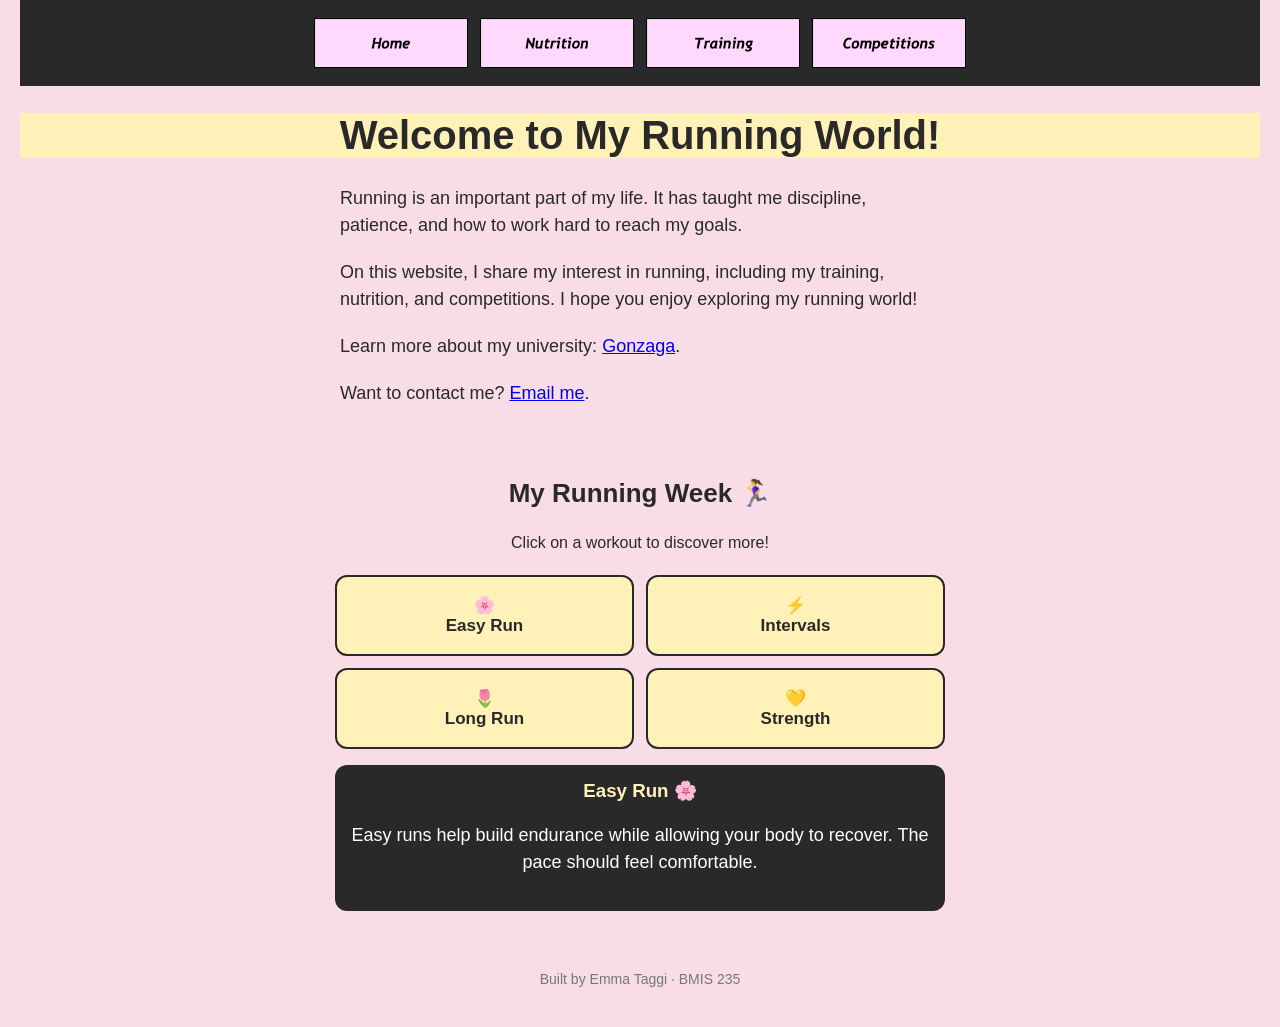
<file: index.html>
<!DOCTYPE html>
<!--
  Author: Emma Taggi
  GU username: etaggipadro@zagmail.gonzaga.edu
  Course: BMIS 235 - HTML-3
-->
<html lang="en">
<head>
<meta charset="utf-8">
<meta name="author" content="Emma Taggi">
<title>My running page</title>

<!-- this one line connects the page to the stylesheet -->
<link rel="stylesheet" href="styles.css">
</head>
<body>

<!-- ===== MENU ============================================================
     The menu is four links. Each link wraps an image instead of words.
     Build it once on this page, check that every link works,
     then copy the whole <nav> block and paste it over the menu on the
     other three pages, so every page has the exact same menu.
     ===================================================================== -->
  <nav>
    <a href="index.html"><img src="img/home.png" alt="Home"></a>
    <a href="nutrition.html"><img src="img/nutrition.png" alt="Nutrition"></a>
    <a href="training.html"><img src="img/training.png" alt="Training"></a>
    <a href="competitions.html"><img src="img/competitions.png" alt="Competitions"></a>
</nav>

<h1>Welcome to My Running World!</h1>
<p>Running is an important part of my life. It has taught me discipline, patience, and how to work hard to reach my goals.</p>
<p>On this website, I share my interest in running, including my training, nutrition, and competitions. I hope you enjoy exploring my running world!</p>
  <p>Learn more about my university: <a href="https://www.gonzaga.edu">Gonzaga</a>.</p>

<p>Want to contact me? <a href="mailto:etaggipadro@zagmail.gonzaga.edu">Email me</a>.</p>

<!-- Interactive running graphic -->
  <!-- HTML: Interactive running workout cards -->
<div class="showcase">
    <div class="showcase-header">
        <h2>My Running Week 🏃‍♀️</h2>
        <p>Click on a workout to discover more!</p>
    </div>

    <div class="showcase-workouts">
        <button class="showcase-card" data-workout="easy">
            🌸<br>Easy Run
        </button>

        <button class="showcase-card" data-workout="intervals">
            ⚡<br>Intervals
        </button>

        <button class="showcase-card" data-workout="long">
            🌷<br>Long Run
        </button>

        <button class="showcase-card" data-workout="strength">
            💛<br>Strength
        </button>
    </div>

    <div class="showcase-info" aria-live="polite">
        <h3 id="showcase-title">Easy Run 🌸</h3>
        <p id="showcase-description">
            Easy runs help build endurance while allowing your body to recover.
            The pace should feel comfortable.
        </p>
    </div>
</div>

<!-- CSS: Styles only the interactive graphic -->
<style>
.showcase {
    font-family: "Trebuchet MS", Arial, sans-serif;
    background-color: #F8DDE7;
    color: #292929;
    padding: 20px;
    border-radius: 18px;
    max-width: 650px;
    margin: 30px auto;
    box-sizing: border-box;
}

.showcase-header {
    text-align: center;
}

.showcase-header h2 {
    color: #292929;
    font-size: 26px;
}

.showcase-header p {
    font-size: 16px;
}

.showcase-workouts {
    display: grid;
    grid-template-columns: repeat(2, 1fr);
    gap: 12px;
}

.showcase-card {
    background-color: #FFF1B8;
    color: #292929;
    border: 2px solid #292929;
    border-radius: 12px;
    padding: 18px 8px;
    font-family: "Trebuchet MS", Arial, sans-serif;
    font-size: 17px;
    font-weight: bold;
    cursor: pointer;
}

.showcase-card:hover {
    background-color: #292929;
    color: #FFF1B8;
}

.showcase-card:focus-visible {
    outline: 3px solid #D63384;
    outline-offset: 3px;
}

.showcase-info {
    background-color: #292929;
    color: white;
    border-radius: 12px;
    padding: 15px;
    margin-top: 16px;
    text-align: center;
}

.showcase-info h3 {
    color: #FFF1B8;
    margin-top: 0;
}

.showcase-info p {
    line-height: 1.5;
}
</style>

<!-- JavaScript: Changes the information when a workout is clicked -->
<script>
(function () {
    const box = document.querySelector(".showcase");
    if (!box) return;

    const descriptions = {
        easy: {
            title: "Easy Run 🌸",
            description: "Easy runs help build endurance while allowing your body to recover. The pace should feel comfortable."
        },
        intervals: {
            title: "Interval Training ⚡",
            description: "Interval workouts combine fast running with recovery periods. They help improve speed and fitness."
        },
        long: {
            title: "Long Run 🌷",
            description: "Long runs help develop endurance and prepare runners for longer distances."
        },
        strength: {
            title: "Strength Training 💛",
            description: "Strength training helps develop stronger muscles and supports good running form."
        }
    };

    const buttons = box.querySelectorAll(".showcase-card");
    const title = box.querySelector("#showcase-title");
    const description = box.querySelector("#showcase-description");

    buttons.forEach(function (button) {
        button.addEventListener("click", function () {
            const workout = descriptions[button.dataset.workout];

            title.textContent = workout.title;
            description.textContent = workout.description;
        });
    });
})();
</script>

<!-- Footer: Emma Taggi -->
<footer>Built by Emma Taggi &middot; BMIS 235</footer>

</body>
</html>
</file>
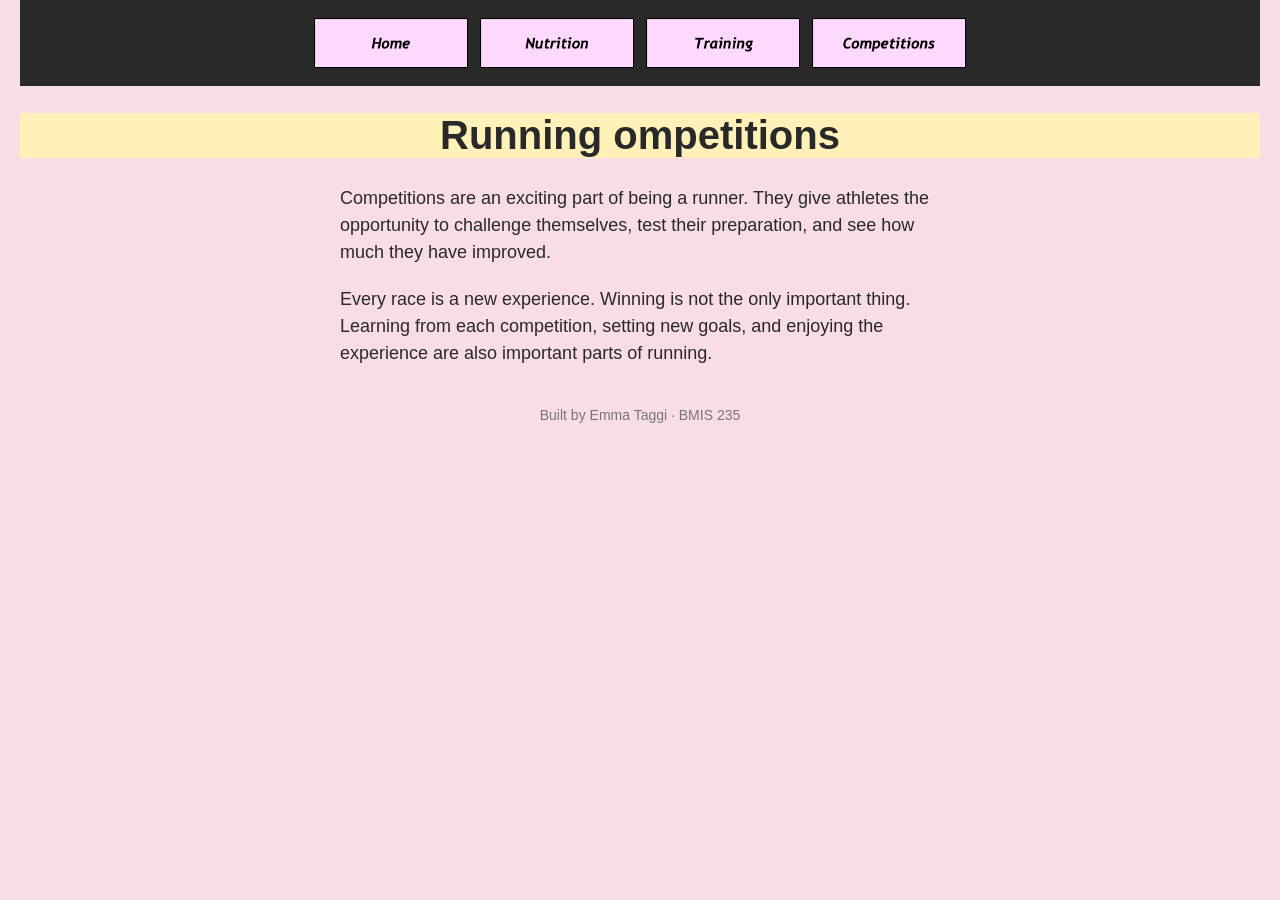
<file: competitions.html>
<!DOCTYPE html>
<!--
  Author: Emma Taggi
  GU username: etaggipadro@zagmail.gonzaga.edu
  Course: BMIS 235 - HTML-3
-->
<html lang="en">
<head>
<meta charset="utf-8">
<meta name="author" content="Emma Taggi">
<title>COMPETITIONS</title>
  
<!-- this one line connects the page to the stylesheet -->
<link rel="stylesheet" href="styles.css">
</head>
<body>

<!-- ===== MENU ============================================================
     The menu is four links. Each link wraps an image instead of words.
     Build it once on this page, check that every link works,
     then copy the whole <nav> block and paste it over the menu on the
     other three pages, so every page has the exact same menu.
     ===================================================================== -->
<nav>
    <a href="index.html"><img src="img/home.png" alt="Home"></a>
    <a href="nutrition.html"><img src="img/nutrition.png" alt="Nutrition"></a>
    <a href="training.html"><img src="img/training.png" alt="Training"></a>
    <a href="competitions.html"><img src="img/competitions.png" alt="Competitions"></a>
</nav>

<h1>Running ompetitions</h1>
<p>Competitions are an exciting part of being a runner. They give athletes the opportunity to challenge themselves, test their preparation, and see how much they have improved.</p>

<p>Every race is a new experience. Winning is not the only important thing. Learning from each competition, setting new goals, and enjoying the experience are also important parts of running.</p>

<!-- Footer: fill in your name -->
<footer>Built by Emma Taggi &middot; BMIS 235</footer>

</body>
</html>
</file>
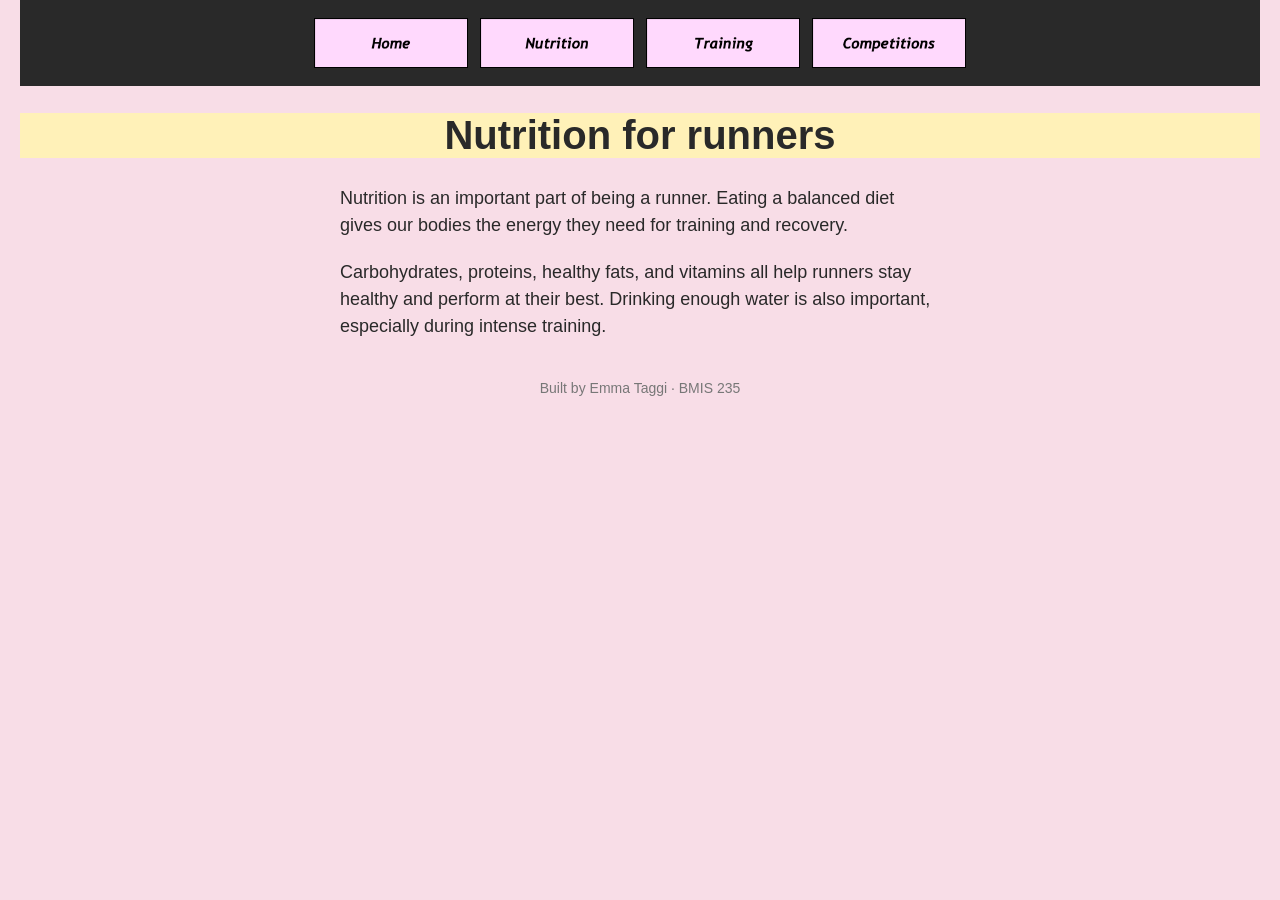
<file: nutrition.html>
<!DOCTYPE html>
<!--
  Author: Emma Taggi
  GU username: etaggipadro@zagmail.gonzaga.edu
  Course: BMIS 235 - HTML-3
-->
<html lang="en">
<head>
<meta charset="utf-8">
<meta name="author" content="Emma Taggi">
<title>NUTRITION</title>

<!-- this one line connects the page to the stylesheet -->
<link rel="stylesheet" href="styles.css">
</head>
<body>

<!-- ===== MENU ============================================================
     The menu is four links. Each link wraps an image instead of words.
     Build it once on this page, check that every link works,
     then copy the whole <nav> block and paste it over the menu on the
     other three pages, so every page has the exact same menu.
     ===================================================================== -->
<nav>
    <a href="index.html"><img src="img/home.png" alt="Home"></a>
    <a href="nutrition.html"><img src="img/nutrition.png" alt="Nutrition"></a>
    <a href="training.html"><img src="img/training.png" alt="Training"></a>
    <a href="competitions.html"><img src="img/competitions.png" alt="Competitions"></a>
</nav>

<h1>Nutrition for runners</h1>
  <p>Nutrition is an important part of being a runner. Eating a balanced diet gives our bodies the energy they need for training and recovery.</p>

<p>Carbohydrates, proteins, healthy fats, and vitamins all help runners stay healthy and perform at their best. Drinking enough water is also important, especially during intense training.</p>

<!-- Footer: fill in your name -->
<footer>Built by Emma Taggi &middot; BMIS 235</footer>

</body>
</html>
</file>
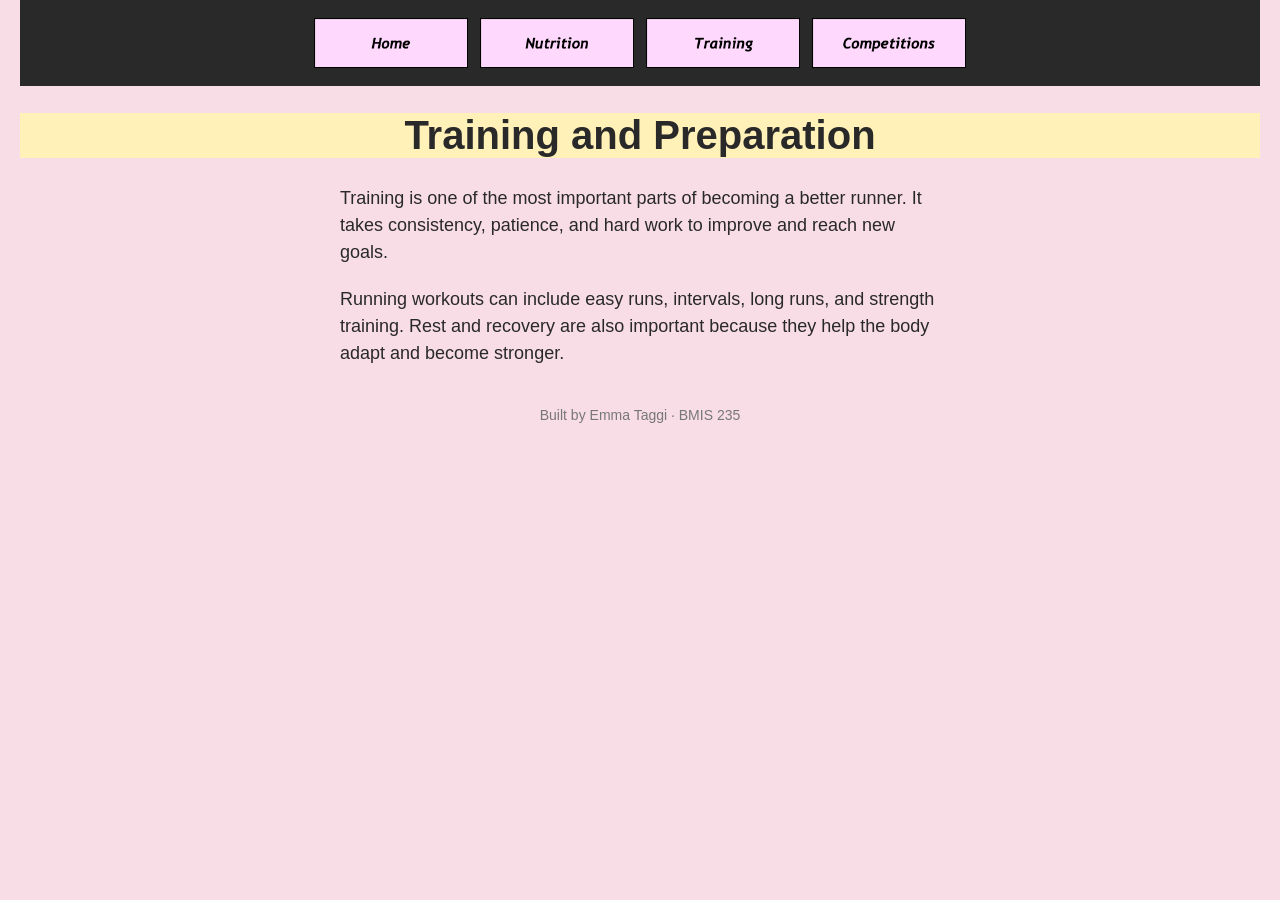
<file: page2.html>
<!DOCTYPE html>
<!--
  Author: Emma Taggi
  GU username: etaggipadro@zagmail.gonzaga.edu
  Course: BMIS 235 - HTML-3
-->
<html lang="en">
<head>
<meta charset="utf-8">
<meta name="author" content="Emma Taggi">
<title>TRAINING</title>

<!-- this one line connects the page to the stylesheet -->
<link rel="stylesheet" href="styles.css">
</head>
<body>

<!-- ===== MENU ============================================================
     The menu is four links. Each link wraps an image instead of words.
     Build it once on this page, check that every link works,
     then copy the whole <nav> block and paste it over the menu on the
     other three pages, so every page has the exact same menu.
     ===================================================================== -->
<nav>
    <a href="index.html"><img src="img/home.png" alt="Home"></a>
    <a href="nutrition.html"><img src="img/nutrition.png" alt="Nutrition"></a>
    <a href="training.html"><img src="img/training.png" alt="Training"></a>
    <a href="competitions.html"><img src="img/competitions.png" alt="Competitions"></a>
</nav>

<h1>Training and Preparation</h1>
<p>Training is one of the most important parts of becoming a better runner. It takes consistency, patience, and hard work to improve and reach new goals.</p>

<p>Running workouts can include easy runs, intervals, long runs, and strength training. Rest and recovery are also important because they help the body adapt and become stronger.</p>

<!-- Footer: fill in your name -->
<footer>Built by Emma Taggi &middot; BMIS 235</footer>

</body>
</html>
</file>
<file: styles.css>
/* =====================================================================
   styles.css · MY RUNNING WORLD
   My brand colors: baby pink, soft yellow and charcoal.
   ===================================================================== */

body {
    font-family: "Trebuchet MS", Arial, sans-serif;
    background-color: #F8DDE7;
    color: #292929;
    margin: 0;
    padding: 0 20px 40px 20px;
}

/* the menu at the top of every page */
nav {
    background-color: #292929;
    padding: 14px;
    text-align: center;
}

/* every image inside the menu is forced to the same height */
nav img {
    height: 50px;
    margin: 4px;
    vertical-align: middle;
}

/* no underline or border around the image links */
nav a {
    text-decoration: none;
}

h1 {
    color: #292929;
    text-align: center;
    font-size: 40px;
    background-color: #FFF1B8;
}

p {
    max-width: 600px;
    margin: 20px auto;
    font-size: 18px;
    line-height: 1.5;
}

footer {
    text-align: center;
    font-size: 14px;
    color: #777777;
    margin-top: 40px;
}
</file>
